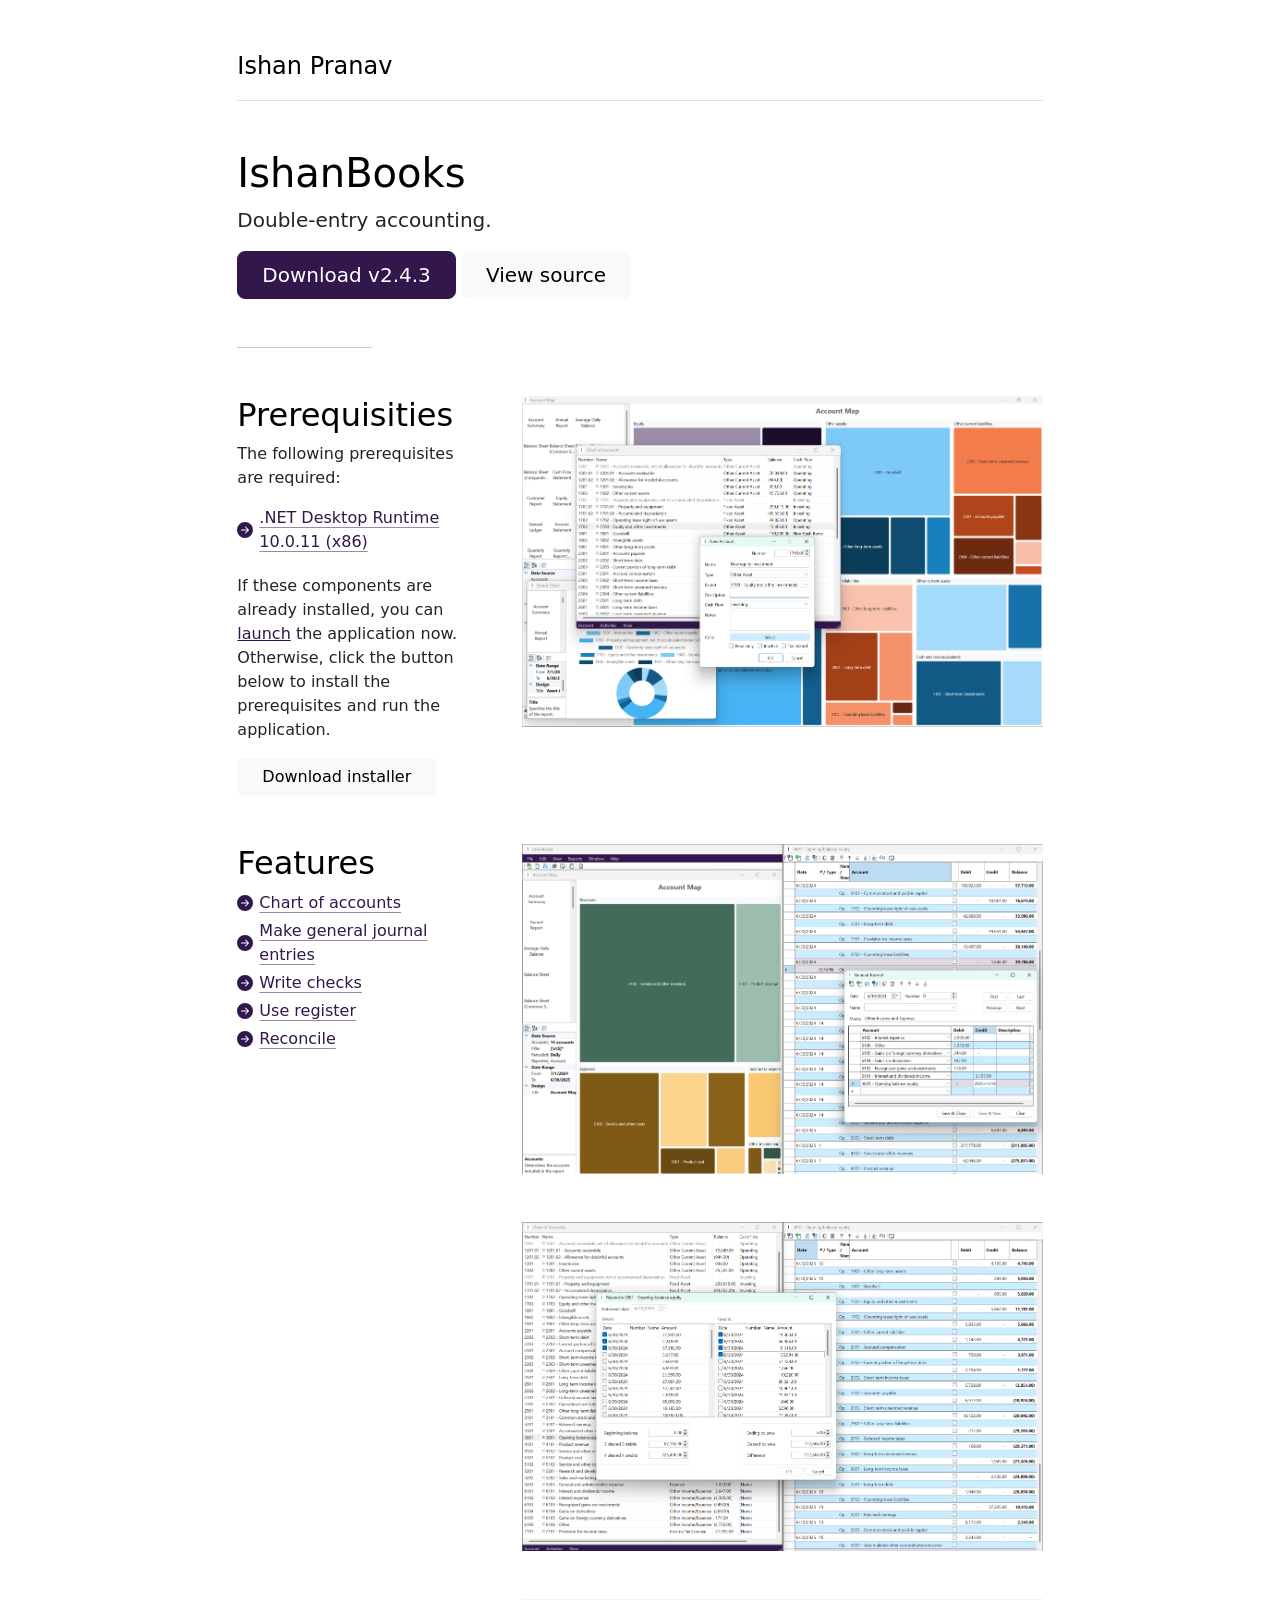
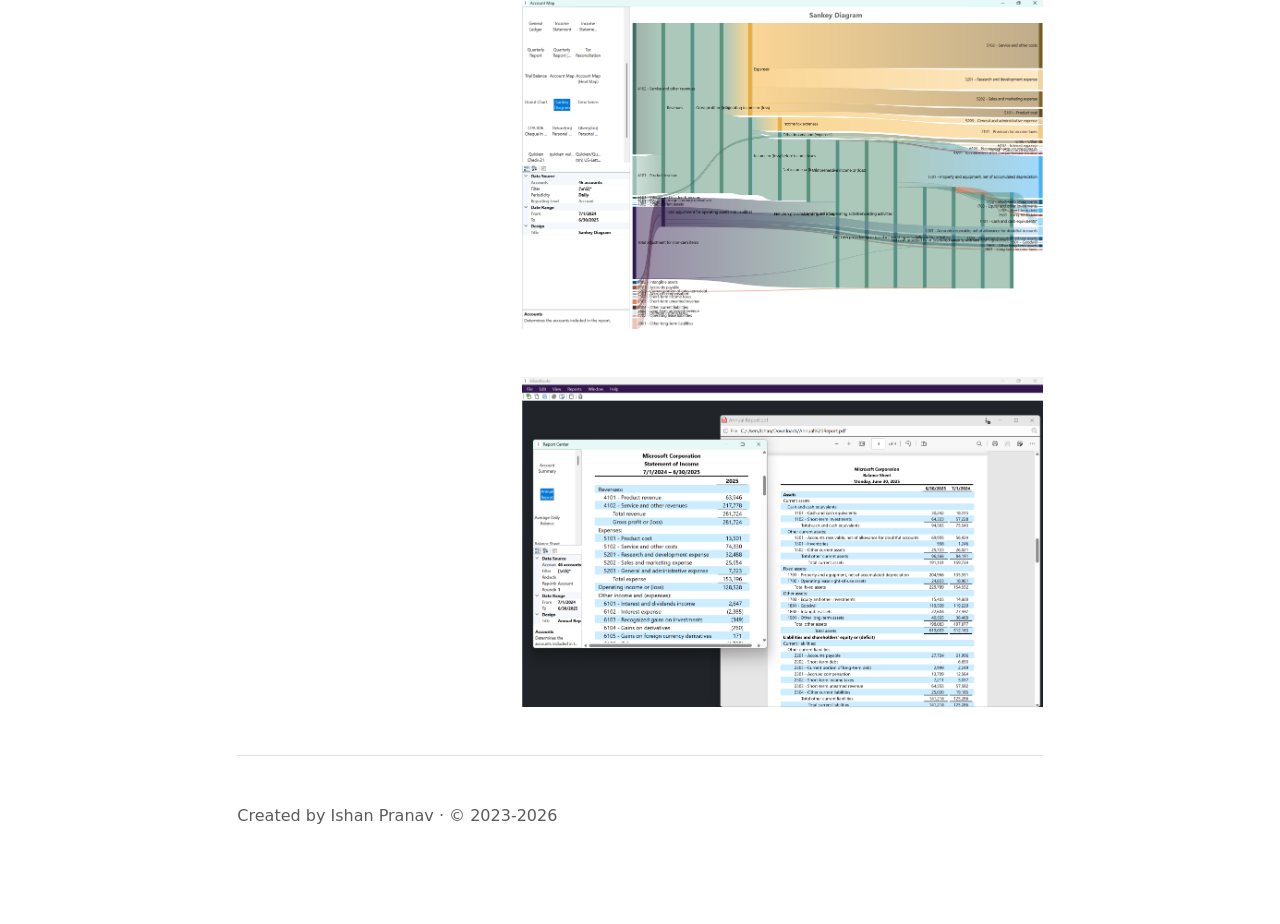
<file: docs/index.html>
﻿<?xml version="1.0" encoding="utf-8"?><html lang="en" xmlns="http://www.w3.org/1999/xhtml"><head><meta charset="utf-8" /><meta name="viewport" content="width=device-width, initial-scale=1" /><meta name="author" content="Ishan Pranav" /><meta name="description" content="Download IshanBooks" /><title>Ishan Pranav - IshanBooks</title><link href="styles/bootstrap.css" rel="stylesheet" /><link href="styles/index.css" rel="stylesheet" type="text/css" /><link href="favicon.ico" rel="icon" type="image/x-icon" /></head><body><svg style="display: none;" xmlns="http://www.w3.org/2000/svg"><symbol id="arrow-right-circle" viewBox="0 0 16 16"><path d="M8 0a8 8 0 1 1 0 16A8 8 0 0 1 8 0zM4.5 7.5a.5.5 0 0 0 0 1h5.793l-2.147 2.146a.5.5 0 0 0 .708.708l3-3a.5.5 0 0 0 0-.708l-3-3a.5.5 0 1 0-.708.708L10.293 7.5H4.5z" /></symbol></svg><div class="col-lg-8 mx-auto p-4 py-md-5"><header class="d-flex align-items-center pb-3 mb-5 border-bottom"><a href="/" class="d-flex align-items-center text-body-emphasis text-decoration-none"><span class="fs-4">Ishan Pranav</span></a></header><main><h1 class="text-body-emphasis">IshanBooks</h1><p class="fs-5 col-md-8">Double-entry accounting.</p><div class="mb-5"><a href="setup.exe" class="btn btn-primary btn-lg px-4 mr-1">
                                Download v2.4.3</a> <a href="https://github.com/ishanpranav/ishan-books" target="_blank" class="btn btn-light btn-lg px-4">
                                View source
                            </a></div><hr class="col-3 col-md-2 mb-5" /><div class="row g-5 mb-5"><div class="col-md-4"><h2 class="text-body-emphasis">Prerequisities</h2><p>The following prerequisites are required:</p><ul class="list-unstyled ps-0"><li><a class="icon-link mb-1" href="#"><svg class="bi" width="16" height="16"><use href="#arrow-right-circle" /></svg>.NET Desktop Runtime 10.0.11 (x86)</a></li></ul><p><TD COLSPAN="2" xmlns="">
If these components are already installed, you can <SPAN CLASS="JustThisApp"><A HREF="Liber.Forms.application">launch</A></SPAN> the application now. Otherwise, click the button below to install the prerequisites and run the application.
</TD></p><a href="setup.exe" class="btn btn-light btn-md px-4">Download installer</a></div><div class="col-md-8"><img src="images/story-1.png" alt="Screenshot of the IshanBooks application." class="img-fluid" /></div></div><div class="row g-5 mb-5"><div class="col-md-4"><h2 class="text-body-emphasis">Features</h2><ul class="list-unstyled ps-0"><li><a class="icon-link mb-1" href="https://en.wikipedia.org/wiki/Chart_of_accounts"><svg class="bi" width="16" height="16"><use href="#arrow-right-circle" /></svg>
                                            Chart of accounts
                                        </a></li><li><a class="icon-link mb-1" href="https://en.wikipedia.org/wiki/General_journal"><svg class="bi" width="16" height="16"><use href="#arrow-right-circle" /></svg>
                                            Make general journal entries
                                        </a></li><li><a class="icon-link mb-1" href="https://en.wikipedia.org/wiki/Checkwriter"><svg class="bi" width="16" height="16"><use href="#arrow-right-circle" /></svg>
                                            Write checks
                                        </a></li><li><a class="icon-link mb-1" href="https://en.wikipedia.org/wiki/Check_register"><svg class="bi" width="16" height="16"><use href="#arrow-right-circle" /></svg>
                                            Use register
                                        </a></li><li><a class="icon-link mb-1" href="https://en.wikipedia.org/wiki/Reconciliation_(accounting)"><svg class="bi" width="16" height="16"><use href="#arrow-right-circle" /></svg>
                                            Reconcile
                                        </a></li></ul></div><div class="col-md-8"><img src="images/story-2.png" alt="Screenshot of the IshanBooks application." class="img-fluid" /></div></div><div class="row g-5 mb-5"><div class="col-md-8 offset-md-4"><img src="images/story-3.png" alt="Screenshot of the IshanBooks application." class="img-fluid" /></div></div><div class="row g-5 mb-5"><div class="col-md-8 offset-md-4"><img src="images/story-4.png" alt="Screenshot of the IshanBooks application." class="img-fluid" /></div></div><div class="row g-5 mb-5"><div class="col-md-8 offset-md-4"><img src="images/story-5.png" alt="Screenshot of the IshanBooks application." class="img-fluid" /></div></div></main><footer class="pt-5 my-5 text-body-secondary border-top">
                        Created by Ishan Pranav · © 2023-2026
                    </footer></div></body></html>
</file>
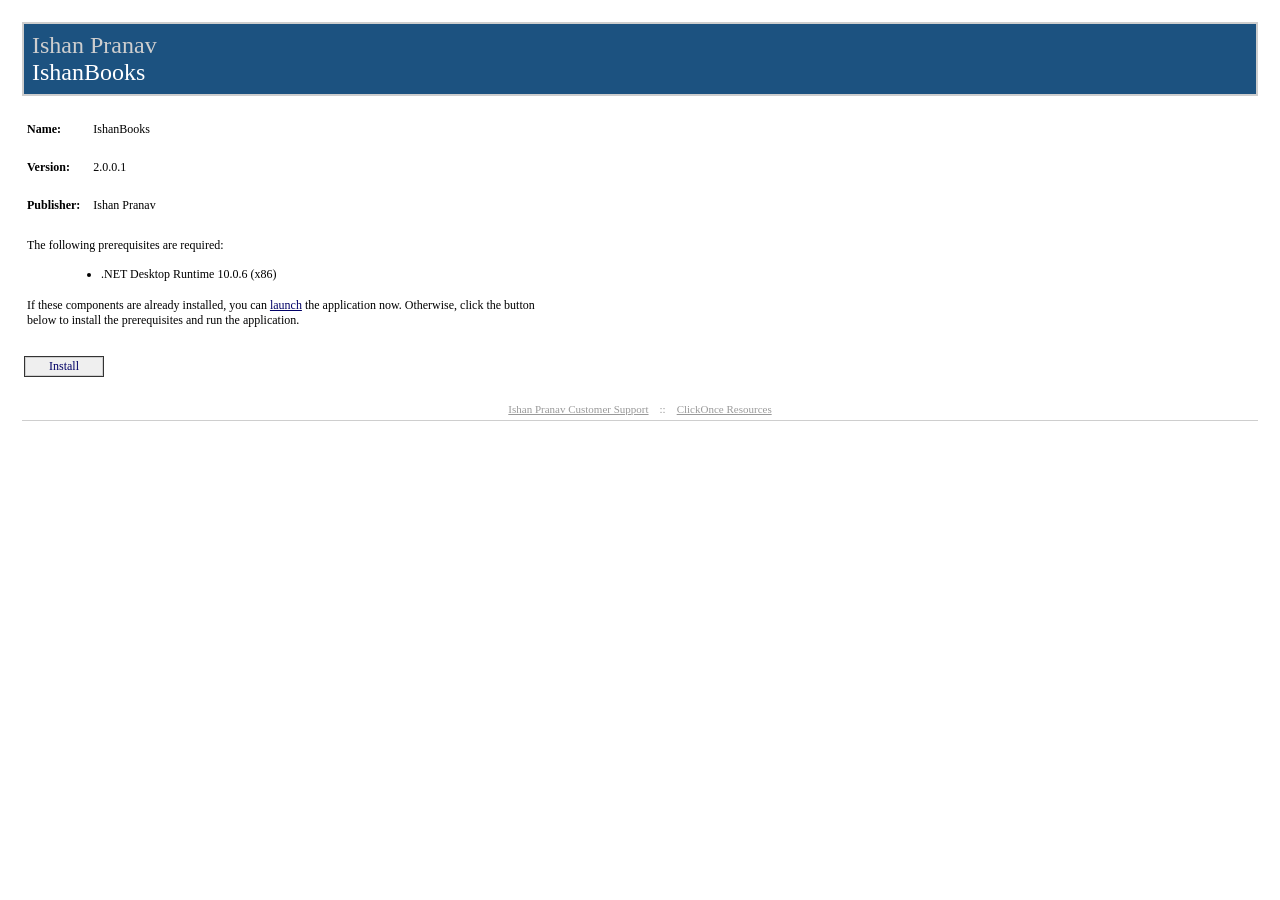
<file: publish.html>
﻿<HTML>
  <HEAD>
    <TITLE>IshanBooks</TITLE>
    <META HTTP-EQUIV="Content-Type" CONTENT="text/html; charset=utf-8" />
    <STYLE TYPE="text/css">
<!--
BODY{margin-top:20px; margin-left:20px; margin-right:20px; color:#000000; font-family:Tahoma; background-color:white}
A:link {font-weight:normal; color:#000066; text-decoration:none}
A:visited {font-weight:normal; color:#000066; text-decoration:none}
A:active {font-weight:normal; text-decoration:none}
A:hover {font-weight:normal; color:#FF6600; text-decoration:none}
P {margin-top:0px; margin-bottom:12px; color:#000000; font-family:Tahoma}
PRE {border-right:#f0f0e0 1px solid; padding-right:5px; border-top:#f0f0e0 1px solid; margin-top:-5px; padding-left:5px; font-size:x-small; padding-bottom:5px; border-left:#f0f0e0 1px solid; padding-top:5px; border-bottom:#f0f0e0 1px solid; font-family:Courier New; background-color:#e5e5cc}
TD {font-size:12px; color:#000000; font-family:Tahoma}
H2 {border-top: #003366 1px solid; margin-top:25px; font-weight:bold; font-size:1.5em; margin-bottom:10px; margin-left:-15px; color:#003366}
H3 {margin-top:10px; font-size: 1.1em; margin-bottom: 10px; margin-left: -15px; color: #000000}
UL {margin-top:10px; margin-left:20px}
OL {margin-top:10px; margin-left:20px}
LI {margin-top:10px; color: #000000}
FONT.value {font-weight:bold; color:darkblue}
FONT.key {font-weight: bold; color: darkgreen}
.divTag {border:1px; border-style:solid; background-color:#FFFFFF; text-decoration:none; height:auto; width:auto; background-color:#cecece}
.BannerColumn {background-color:#000000}
.Banner {border:0; padding:0; height:8px; margin-top:0px; color:#ffffff; filter:progid:DXImageTransform.Microsoft.Gradient(GradientType=1,StartColorStr='#1c5280',EndColorStr='#FFFFFF');}
.BannerTextCompany {font:bold; font-size:18pt; color:#cecece; font-family:Tahoma; height:0px; margin-top:0; margin-left:8px; margin-bottom:0; padding:0px; white-space:nowrap; filter:progid:DXImageTransform.Microsoft.dropshadow(OffX=2,OffY=2,Color='black',Positive='true');}
.BannerTextApplication {font:bold; font-size:18pt; font-family:Tahoma; height:0px; margin-top:0; margin-left:8px; margin-bottom:0; padding:0px; white-space:nowrap; filter:progid:DXImageTransform.Microsoft.dropshadow(OffX=2,OffY=2,Color='black',Positive='true');}
.BannerText {font:bold; font-size:18pt; font-family:Tahoma; height:0px; margin-top:0; margin-left:8px; margin-bottom:0; padding:0px; filter:progid:DXImageTransform.Microsoft.dropshadow(OffX=2,OffY=2,Color='black',Positive='true');}
.BannerSubhead {border:0; padding:0; height:16px; margin-top:0px; margin-left:10px; color:#ffffff; filter:progid:DXImageTransform.Microsoft.Gradient(GradientType=1,StartColorStr='#4B3E1A',EndColorStr='#FFFFFF');}
.BannerSubheadText {font:bold; height:11px; font-size:11px; font-family:Tahoma; margin-top:1; margin-left:10; filter:progid:DXImageTransform.Microsoft.dropshadow(OffX=2,OffY=2,Color='black',Positive='true');}
.FooterRule {border:0; padding:0; height:1px; margin:0px; color:#ffffff; filter:progid:DXImageTransform.Microsoft.Gradient(GradientType=1,StartColorStr='#4B3E1A',EndColorStr='#FFFFFF');}
.FooterText {font-size:11px; font-weight:normal; text-decoration:none; font-family:Tahoma; margin-top:10; margin-left:0px; margin-bottom:2; padding:0px; color:#999999; white-space:nowrap}
.FooterText A:link {font-weight:normal; color:#999999; text-decoration:underline}
.FooterText A:visited {font-weight:normal; color:#999999; text-decoration:underline}
.FooterText A:active {font-weight:normal; color:#999999; text-decoration:underline}
.FooterText A:hover {font-weight:normal; color:#FF6600; text-decoration:underline}
.ClickOnceInfoText {font-size:11px; font-weight:normal; text-decoration:none; font-family:Tahoma; margin-top:0; margin-right:2px; margin-bottom:0; padding:0px; color:#000000}
.InstallTextStyle {font:bold; font-size:14pt; font-family:Tahoma; a:#FF0000; text-decoration:None}
.DetailsStyle {margin-left:30px}
.ItemStyle {margin-left:-15px; font-weight:bold}
.StartColorStr {background-color:#4B3E1A}
.JustThisApp A:link {font-weight:normal; color:#000066; text-decoration:underline}
.JustThisApp A:visited {font-weight:normal; color:#000066; text-decoration:underline}
.JustThisApp A:active {font-weight:normal; text-decoration:underline}
.JustThisApp A:hover {font-weight:normal; color:#FF6600; text-decoration:underline}
-->

</STYLE>

</HEAD>
  <BODY>
    <TABLE WIDTH="100%" CELLPADDING="0" CELLSPACING="2" BORDER="0">

<!-- Begin Banner -->
<TR><TD><TABLE CELLPADDING="2" CELLSPACING="0" BORDER="0" BGCOLOR="#cecece" WIDTH="100%"><TR><TD><TABLE BGCOLOR="#1c5280" WIDTH="100%" CELLPADDING="0" CELLSPACING="0" BORDER="0"><TR><TD CLASS="Banner" /></TR><TR><TD CLASS="Banner"><SPAN CLASS="BannerTextCompany">Ishan Pranav</SPAN></TD></TR><TR><TD CLASS="Banner"><SPAN CLASS="BannerTextApplication">IshanBooks</SPAN></TD></TR><TR><TD CLASS="Banner" ALIGN="RIGHT" /></TR></TABLE></TD></TR></TABLE></TD></TR>
<!-- End Banner -->


<!-- Begin Dialog -->
<TR><TD ALIGN="LEFT"><TABLE CELLPADDING="2" CELLSPACING="0" BORDER="0" WIDTH="540"><TR><TD WIDTH="496">

<!-- Begin AppInfo -->
<TABLE><TR><TD COLSPAN="3">&nbsp;</TD></TR><TR><TD><B>Name:</B></TD><TD WIDTH="5"><SPACER TYPE="block" WIDTH="10" /></TD><TD>IshanBooks</TD></TR><TR><TD COLSPAN="3">&nbsp;</TD></TR><TR><TD><B>Version:</B></TD><TD WIDTH="5"><SPACER TYPE="block" WIDTH="10" /></TD><TD>2.0.0.1</TD></TR><TR><TD COLSPAN="3">&nbsp;</TD></TR><TR><TD><B>Publisher:</B></TD><TD WIDTH="5"><SPACER TYPE="block" WIDTH="10" /></TD><TD>Ishan Pranav</TD></TR><tr><td colspan="3">&nbsp;</td></tr></TABLE>
<!-- End AppInfo -->


<!-- Begin Prerequisites -->
<TABLE ID="BootstrapperSection" BORDER="0"><TR><TD COLSPAN="2">The following prerequisites are required:</TD></TR><TR><TD WIDTH="10">&nbsp;</TD><TD><UL>
<LI>.NET Desktop Runtime 10.0.6 (x86)</LI>
</UL></TD></TR><TR><TD COLSPAN="2">
If these components are already installed, you can <SPAN CLASS="JustThisApp"><A HREF="Liber.Forms.application">launch</A></SPAN> the application now. Otherwise, click the button below to install the prerequisites and run the application.
</TD></TR><TR><TD COLSPAN="2">&nbsp;</TD></TR></TABLE>
<!-- End Prerequisites -->


</TD></TR></TABLE>
<!-- Begin Buttons -->
<TR><TD ALIGN="LEFT"><TABLE CELLPADDING="2" CELLSPACING="0" BORDER="0" WIDTH="540" STYLE="cursor:hand" ONCLICK="window.navigate(InstallButton.href)"><TR><TD ALIGN="LEFT"><TABLE CELLPADDING="1" BGCOLOR="#333333" CELLSPACING="0" BORDER="0"><TR><TD><TABLE CELLPADDING="1" BGCOLOR="#cecece" CELLSPACING="0" BORDER="0"><TR><TD><TABLE CELLPADDING="1" BGCOLOR="#efefef" CELLSPACING="0" BORDER="0"><TR><TD WIDTH="20"><SPACER TYPE="block" WIDTH="20" HEIGHT="1" /></TD><TD><A ID="InstallButton" HREF="setup.exe">Install</A></TD><TD width="20"><SPACER TYPE="block" WIDTH="20" HEIGHT="1" /></TD></TR></TABLE></TD></TR></TABLE></TD></TR></TABLE></TD><TD WIDTH="15%" ALIGN="right" /></TR></TABLE></TD></TR>
<!-- End Buttons -->
</TD></TR>
<!-- End Dialog -->



<!-- Spacer Row -->
<TR><TD>&nbsp;</TD></TR>

<TR><TD>
<!-- Begin Footer -->
<TABLE WIDTH="100%" CELLPADDING="0" CELLSPACING="0" BORDER="0" BGCOLOR="#ffffff"><TR><TD HEIGHT="5"><SPACER TYPE="block" HEIGHT="5" /></TD></TR><TR><TD CLASS="FooterText" ALIGN="center">
<A HREF="https://github.com/ishanpranav/ishan-books">Ishan Pranav Customer Support</A>
&nbsp;&nbsp;&nbsp;::&nbsp;&nbsp;&nbsp;
<A HREF="https://go.microsoft.com/fwlink/?linkid=2146276">ClickOnce Resources</A>
</TD></TR><TR><TD HEIGHT="5"><SPACER TYPE="block" HEIGHT="5" /></TD></TR><TR><TD HEIGHT="1" bgcolor="#cecece"><SPACER TYPE="block" HEIGHT="1" /></TD></TR></TABLE>
<!-- End Footer -->
</TD></TR>

</TABLE>
  </BODY>
</HTML>
</file>
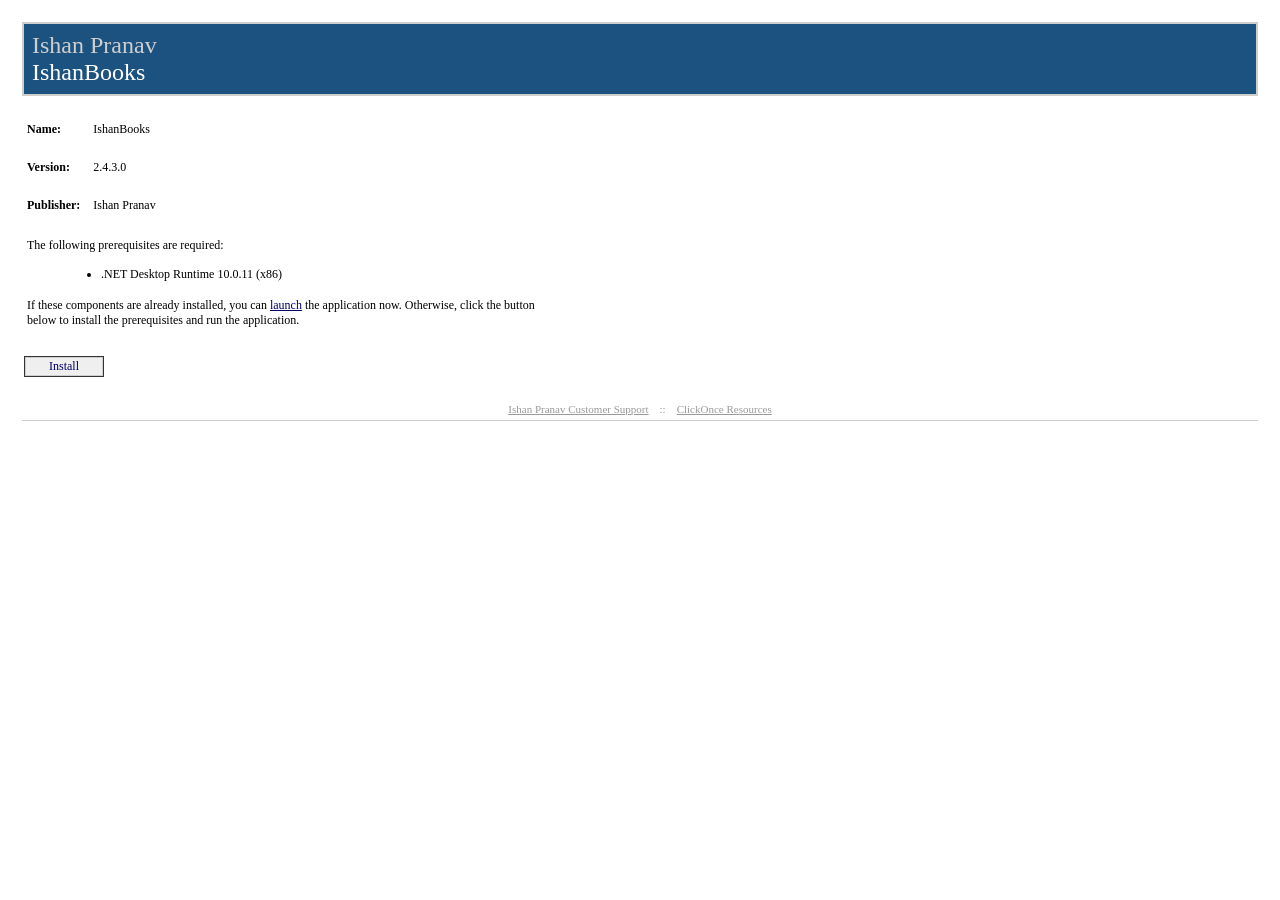
<file: docs/publish.html>
﻿<HTML>
  <HEAD>
    <TITLE>IshanBooks</TITLE>
    <META HTTP-EQUIV="Content-Type" CONTENT="text/html; charset=utf-8" />
    <STYLE TYPE="text/css">
<!--
BODY{margin-top:20px; margin-left:20px; margin-right:20px; color:#000000; font-family:Tahoma; background-color:white}
A:link {font-weight:normal; color:#000066; text-decoration:none}
A:visited {font-weight:normal; color:#000066; text-decoration:none}
A:active {font-weight:normal; text-decoration:none}
A:hover {font-weight:normal; color:#FF6600; text-decoration:none}
P {margin-top:0px; margin-bottom:12px; color:#000000; font-family:Tahoma}
PRE {border-right:#f0f0e0 1px solid; padding-right:5px; border-top:#f0f0e0 1px solid; margin-top:-5px; padding-left:5px; font-size:x-small; padding-bottom:5px; border-left:#f0f0e0 1px solid; padding-top:5px; border-bottom:#f0f0e0 1px solid; font-family:Courier New; background-color:#e5e5cc}
TD {font-size:12px; color:#000000; font-family:Tahoma}
H2 {border-top: #003366 1px solid; margin-top:25px; font-weight:bold; font-size:1.5em; margin-bottom:10px; margin-left:-15px; color:#003366}
H3 {margin-top:10px; font-size: 1.1em; margin-bottom: 10px; margin-left: -15px; color: #000000}
UL {margin-top:10px; margin-left:20px}
OL {margin-top:10px; margin-left:20px}
LI {margin-top:10px; color: #000000}
FONT.value {font-weight:bold; color:darkblue}
FONT.key {font-weight: bold; color: darkgreen}
.divTag {border:1px; border-style:solid; background-color:#FFFFFF; text-decoration:none; height:auto; width:auto; background-color:#cecece}
.BannerColumn {background-color:#000000}
.Banner {border:0; padding:0; height:8px; margin-top:0px; color:#ffffff; filter:progid:DXImageTransform.Microsoft.Gradient(GradientType=1,StartColorStr='#1c5280',EndColorStr='#FFFFFF');}
.BannerTextCompany {font:bold; font-size:18pt; color:#cecece; font-family:Tahoma; height:0px; margin-top:0; margin-left:8px; margin-bottom:0; padding:0px; white-space:nowrap; filter:progid:DXImageTransform.Microsoft.dropshadow(OffX=2,OffY=2,Color='black',Positive='true');}
.BannerTextApplication {font:bold; font-size:18pt; font-family:Tahoma; height:0px; margin-top:0; margin-left:8px; margin-bottom:0; padding:0px; white-space:nowrap; filter:progid:DXImageTransform.Microsoft.dropshadow(OffX=2,OffY=2,Color='black',Positive='true');}
.BannerText {font:bold; font-size:18pt; font-family:Tahoma; height:0px; margin-top:0; margin-left:8px; margin-bottom:0; padding:0px; filter:progid:DXImageTransform.Microsoft.dropshadow(OffX=2,OffY=2,Color='black',Positive='true');}
.BannerSubhead {border:0; padding:0; height:16px; margin-top:0px; margin-left:10px; color:#ffffff; filter:progid:DXImageTransform.Microsoft.Gradient(GradientType=1,StartColorStr='#4B3E1A',EndColorStr='#FFFFFF');}
.BannerSubheadText {font:bold; height:11px; font-size:11px; font-family:Tahoma; margin-top:1; margin-left:10; filter:progid:DXImageTransform.Microsoft.dropshadow(OffX=2,OffY=2,Color='black',Positive='true');}
.FooterRule {border:0; padding:0; height:1px; margin:0px; color:#ffffff; filter:progid:DXImageTransform.Microsoft.Gradient(GradientType=1,StartColorStr='#4B3E1A',EndColorStr='#FFFFFF');}
.FooterText {font-size:11px; font-weight:normal; text-decoration:none; font-family:Tahoma; margin-top:10; margin-left:0px; margin-bottom:2; padding:0px; color:#999999; white-space:nowrap}
.FooterText A:link {font-weight:normal; color:#999999; text-decoration:underline}
.FooterText A:visited {font-weight:normal; color:#999999; text-decoration:underline}
.FooterText A:active {font-weight:normal; color:#999999; text-decoration:underline}
.FooterText A:hover {font-weight:normal; color:#FF6600; text-decoration:underline}
.ClickOnceInfoText {font-size:11px; font-weight:normal; text-decoration:none; font-family:Tahoma; margin-top:0; margin-right:2px; margin-bottom:0; padding:0px; color:#000000}
.InstallTextStyle {font:bold; font-size:14pt; font-family:Tahoma; a:#FF0000; text-decoration:None}
.DetailsStyle {margin-left:30px}
.ItemStyle {margin-left:-15px; font-weight:bold}
.StartColorStr {background-color:#4B3E1A}
.JustThisApp A:link {font-weight:normal; color:#000066; text-decoration:underline}
.JustThisApp A:visited {font-weight:normal; color:#000066; text-decoration:underline}
.JustThisApp A:active {font-weight:normal; text-decoration:underline}
.JustThisApp A:hover {font-weight:normal; color:#FF6600; text-decoration:underline}
-->

</STYLE>

</HEAD>
  <BODY>
    <TABLE WIDTH="100%" CELLPADDING="0" CELLSPACING="2" BORDER="0">

<!-- Begin Banner -->
<TR><TD><TABLE CELLPADDING="2" CELLSPACING="0" BORDER="0" BGCOLOR="#cecece" WIDTH="100%"><TR><TD><TABLE BGCOLOR="#1c5280" WIDTH="100%" CELLPADDING="0" CELLSPACING="0" BORDER="0"><TR><TD CLASS="Banner" /></TR><TR><TD CLASS="Banner"><SPAN CLASS="BannerTextCompany">Ishan Pranav</SPAN></TD></TR><TR><TD CLASS="Banner"><SPAN CLASS="BannerTextApplication">IshanBooks</SPAN></TD></TR><TR><TD CLASS="Banner" ALIGN="RIGHT" /></TR></TABLE></TD></TR></TABLE></TD></TR>
<!-- End Banner -->


<!-- Begin Dialog -->
<TR><TD ALIGN="LEFT"><TABLE CELLPADDING="2" CELLSPACING="0" BORDER="0" WIDTH="540"><TR><TD WIDTH="496">

<!-- Begin AppInfo -->
<TABLE><TR><TD COLSPAN="3">&nbsp;</TD></TR><TR><TD><B>Name:</B></TD><TD WIDTH="5"><SPACER TYPE="block" WIDTH="10" /></TD><TD>IshanBooks</TD></TR><TR><TD COLSPAN="3">&nbsp;</TD></TR><TR><TD><B>Version:</B></TD><TD WIDTH="5"><SPACER TYPE="block" WIDTH="10" /></TD><TD>2.4.3.0</TD></TR><TR><TD COLSPAN="3">&nbsp;</TD></TR><TR><TD><B>Publisher:</B></TD><TD WIDTH="5"><SPACER TYPE="block" WIDTH="10" /></TD><TD>Ishan Pranav</TD></TR><tr><td colspan="3">&nbsp;</td></tr></TABLE>
<!-- End AppInfo -->


<!-- Begin Prerequisites -->
<TABLE ID="BootstrapperSection" BORDER="0"><TR><TD COLSPAN="2">The following prerequisites are required:</TD></TR><TR><TD WIDTH="10">&nbsp;</TD><TD><UL>
<LI>.NET Desktop Runtime 10.0.11 (x86)</LI>
</UL></TD></TR><TR><TD COLSPAN="2">
If these components are already installed, you can <SPAN CLASS="JustThisApp"><A HREF="Liber.Forms.application">launch</A></SPAN> the application now. Otherwise, click the button below to install the prerequisites and run the application.
</TD></TR><TR><TD COLSPAN="2">&nbsp;</TD></TR></TABLE>
<!-- End Prerequisites -->


</TD></TR></TABLE>
<!-- Begin Buttons -->
<TR><TD ALIGN="LEFT"><TABLE CELLPADDING="2" CELLSPACING="0" BORDER="0" WIDTH="540" STYLE="cursor:hand" ONCLICK="window.navigate(InstallButton.href)"><TR><TD ALIGN="LEFT"><TABLE CELLPADDING="1" BGCOLOR="#333333" CELLSPACING="0" BORDER="0"><TR><TD><TABLE CELLPADDING="1" BGCOLOR="#cecece" CELLSPACING="0" BORDER="0"><TR><TD><TABLE CELLPADDING="1" BGCOLOR="#efefef" CELLSPACING="0" BORDER="0"><TR><TD WIDTH="20"><SPACER TYPE="block" WIDTH="20" HEIGHT="1" /></TD><TD><A ID="InstallButton" HREF="setup.exe">Install</A></TD><TD width="20"><SPACER TYPE="block" WIDTH="20" HEIGHT="1" /></TD></TR></TABLE></TD></TR></TABLE></TD></TR></TABLE></TD><TD WIDTH="15%" ALIGN="right" /></TR></TABLE></TD></TR>
<!-- End Buttons -->
</TD></TR>
<!-- End Dialog -->



<!-- Spacer Row -->
<TR><TD>&nbsp;</TD></TR>

<TR><TD>
<!-- Begin Footer -->
<TABLE WIDTH="100%" CELLPADDING="0" CELLSPACING="0" BORDER="0" BGCOLOR="#ffffff"><TR><TD HEIGHT="5"><SPACER TYPE="block" HEIGHT="5" /></TD></TR><TR><TD CLASS="FooterText" ALIGN="center">
<A HREF="https://github.com/ishanpranav/ishan-books">Ishan Pranav Customer Support</A>
&nbsp;&nbsp;&nbsp;::&nbsp;&nbsp;&nbsp;
<A HREF="https://go.microsoft.com/fwlink/?linkid=2146276">ClickOnce Resources</A>
</TD></TR><TR><TD HEIGHT="5"><SPACER TYPE="block" HEIGHT="5" /></TD></TR><TR><TD HEIGHT="1" bgcolor="#cecece"><SPACER TYPE="block" HEIGHT="1" /></TD></TR></TABLE>
<!-- End Footer -->
</TD></TR>

</TABLE>
  </BODY>
</HTML>
</file>
<file: docs/styles/index.css>
/*
index.css
Copyright (c) 2023-2025 Ishan Pranav. All rights reserved.
Licensed under the MIT License.
*/

.bi {
    vertical-align: -.125em;
    fill: currentColor;
}
</file>
